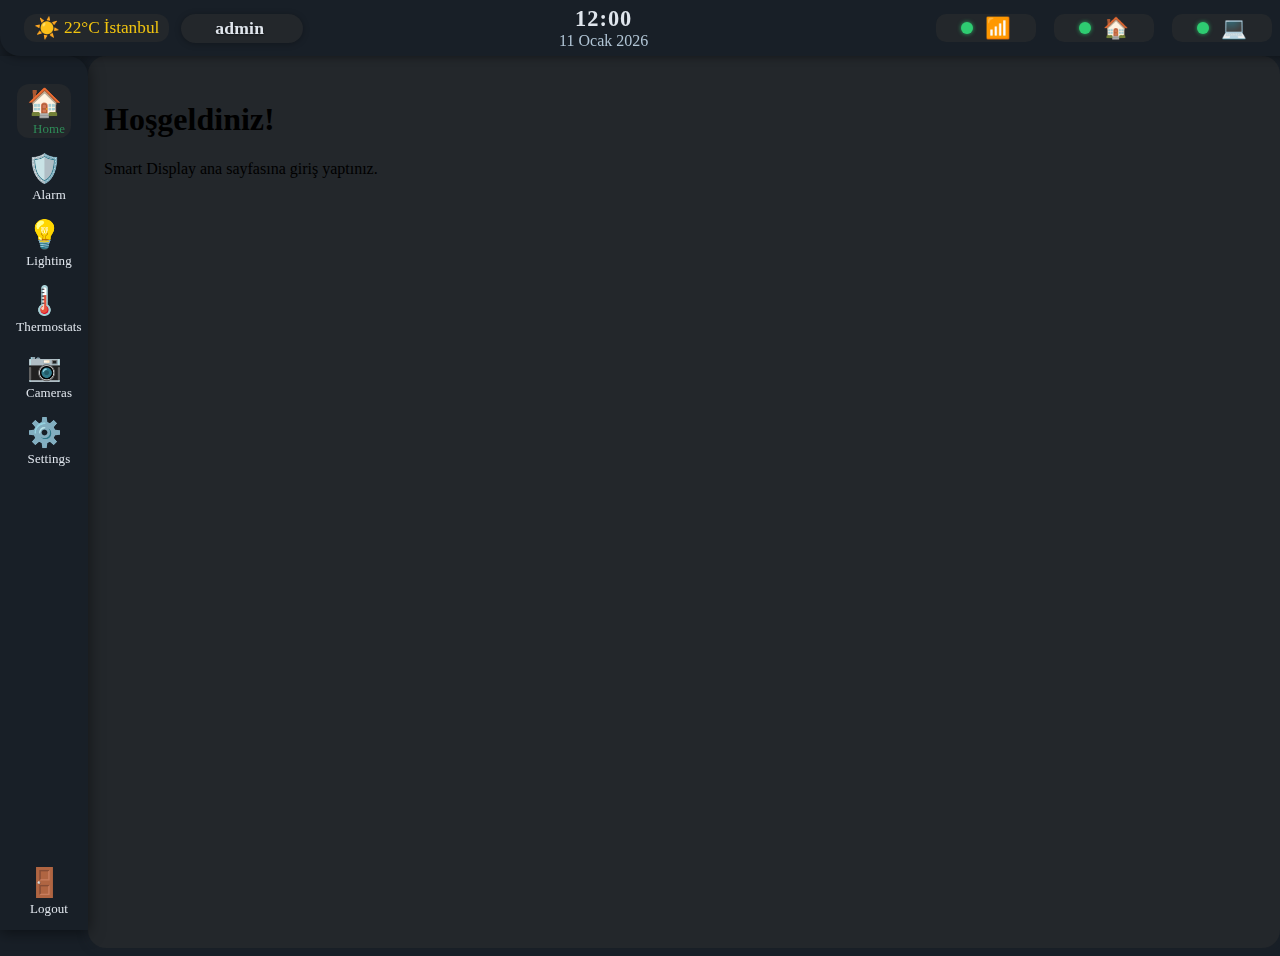
<file: web/home.html>
<!DOCTYPE html>
<html lang="en">
<head>
  <meta charset="UTF-8">
  <title>Smart Display Home</title>
  <meta name="viewport" content="width=device-width, initial-scale=1.0">
  <link rel="stylesheet" href="styles.css">
  <link rel="stylesheet" href="main.css">
</head>
<body>
  <div class="core-topbar">
    <div class="topbar-weather-left">
      <span class="weather-indicator" title="Hava Durumu"><span style="font-size:1.2em;">☀️</span> <span id="weather-degree">22°C</span> <span id="weather-city">İstanbul</span></span>
    </div>
    <div class="topbar-user-label topbar-user-left"><span class="topbar-user">admin</span></div>
    <div class="topbar-center">
      <span class="topbar-time" id="topbar-time">12:00</span>
      <span class="topbar-date" id="topbar-date">11 Ocak 2026</span>
    </div>
    <div class="topbar-connections">
      <span class="connection-indicator" id="conn-network"><span class="conn-led"></span><span class="conn-icon">📶</span></span>
      <span class="connection-indicator" id="conn-ha"><span class="conn-led"></span><span class="conn-icon">🏠</span></span>
      <span class="connection-indicator" id="conn-system"><span class="conn-led"></span><span class="conn-icon">💻</span></span>
    </div>
  </div>
  <div class="core-sidebar">
    <div class="sidebar-menu" id="sidebar-menu">
      <div class="sidebar-menu-item active" data-route="home" title="Home"><span class="sidebar-icon">🏠</span><span class="sidebar-label">Home</span></div>
      <div class="sidebar-menu-item" data-route="alarm" title="Alarm"><span class="sidebar-icon">🛡️</span><span class="sidebar-label">Alarm</span></div>
      <div class="sidebar-menu-item" data-route="lights" title="Lighting"><span class="sidebar-icon">💡</span><span class="sidebar-label">Lighting</span></div>
      <div class="sidebar-menu-item" data-route="thermostat" title="Thermostats"><span class="sidebar-icon">🌡️</span><span class="sidebar-label">Thermostats</span></div>
      <div class="sidebar-menu-item" data-route="devices" title="Cameras"><span class="sidebar-icon">📷</span><span class="sidebar-label">Cameras</span></div>
      <div class="sidebar-menu-item" data-route="settings" title="Settings"><span class="sidebar-icon">⚙️</span><span class="sidebar-label">Settings</span></div>
    </div>
    <div class="sidebar-menu-bottom">
      <div class="sidebar-menu-item" data-route="logout" title="Logout"><span class="sidebar-icon">🚪</span><span class="sidebar-label">Logout</span></div>
    </div>
  </div>
  <main class="core-main">
    <div id="home-root">
      <h1>Hoşgeldiniz!</h1>
      <p>Smart Display ana sayfasına giriş yaptınız.</p>
      <!-- Buraya ana sayfa içerikleri ve kontrolleri eklenebilir -->
    </div>
  </main>
</body>
<script src="main.js"></script>
</html>
</file>
<file: web/styles.css>
body.idle-dim {
  filter: brightness(0.82) contrast(0.92);
  transition: filter 0.7s;
}
.premium-glow {
  text-shadow: 0 0 24px #41bdf5cc, 0 2px 12px #41bdf5cc, 0 0 32px #fff8;
  filter: drop-shadow(0 0 16px #41bdf5cc);
  animation: titleFadeIn 1.2s cubic-bezier(.4,1.2,.6,1);
}

.premium-pulse {
  animation: logoPulse 2.2s infinite cubic-bezier(.4,1.2,.6,1);
}

@keyframes logoPulse {
  0% { box-shadow: 0 2px 24px #41bdf544, 0 0 0 8px #23272b44, 0 0 32px 8px #41bdf5cc; }
  50% { box-shadow: 0 2px 48px #41bdf5cc, 0 0 0 12px #23272b44, 0 0 64px 16px #41bdf5cc; }
  100% { box-shadow: 0 2px 24px #41bdf544, 0 0 0 8px #23272b44, 0 0 32px 8px #41bdf5cc; }
}

.premium-bar {
  background: rgba(255,255,255,0.08);
  border-radius: 8px;
  box-shadow: 0 0 24px #41bdf5cc;
  overflow: hidden;
  position: relative;
}
.premium-bar-fill {
  height: 16px;
  border-radius: 8px;
  background: linear-gradient(90deg, #41bdf5 0%, #2ecc71 100%);
  box-shadow: 0 0 16px #41bdf5cc, 0 0 32px #2ecc7199;
  transition: width 1.1s cubic-bezier(.4,1.2,.6,1);
  position: absolute;
  left: 0; top: 0;
  z-index: 2;
}

@keyframes titleFadeIn {
  0% { opacity: 0; transform: translateY(60px); }
  100% { opacity: 1; transform: translateY(0); }
}
.intro-logo-circle {
  width: 110px;
  height: 110px;
  border-radius: 50%;
  background: rgba(35,39,43,0.85);
  display: flex;
  body.idle-dim {
    filter: brightness(0.82) contrast(0.92);
    transition: filter 0.7s;
  }
  .premium-glow {
    text-shadow: 0 0 24px #41bdf5cc, 0 2px 12px #41bdf5cc, 0 0 32px #fff8;
    filter: drop-shadow(0 0 16px #41bdf5cc);
    animation: titleFadeIn 1.2s cubic-bezier(.4,1.2,.6,1);
  }

  .premium-pulse {
    animation: logoPulse 2.2s infinite cubic-bezier(.4,1.2,.6,1);
  }

  @keyframes logoPulse {
    0% { box-shadow: 0 2px 24px #41bdf544, 0 0 0 8px #23272b44, 0 0 32px 8px #41bdf5cc; }
    50% { box-shadow: 0 2px 48px #41bdf5cc, 0 0 0 12px #23272b44, 0 0 64px 16px #41bdf5cc; }
    100% { box-shadow: 0 2px 24px #41bdf544, 0 0 0 8px #23272b44, 0 0 32px 8px #41bdf5cc; }
  }

  .premium-bar {
    background: rgba(255,255,255,0.08);
    border-radius: 8px;
    box-shadow: 0 0 24px #41bdf5cc;
    overflow: hidden;
    position: relative;
  }
  .premium-bar-fill {
    height: 16px;
    border-radius: 8px;
    background: linear-gradient(90deg, #41bdf5 0%, #2ecc71 100%);
    box-shadow: 0 0 16px #41bdf5cc, 0 0 32px #2ecc7199;
    transition: width 1.1s cubic-bezier(.4,1.2,.6,1);
    position: absolute;
    left: 0; top: 0;
    z-index: 2;
  }

  @keyframes titleFadeIn {
    0% { opacity: 0; transform: translateY(60px); }
    100% { opacity: 1; transform: translateY(0); }
  }
  .intro-logo-circle {
    width: 110px;
    height: 110px;
    border-radius: 50%;
    background: #fff;
    display: flex;
    align-items: center;
    justify-content: center;
    box-shadow: 0 2px 24px #41bdf544, 0 0 0 8px #23272b44, 0 0 32px 8px #41bdf5cc;
    margin-bottom: 2.2rem;
    border: 3px solid #41bdf5cc;
    filter: drop-shadow(0 0 32px #41bdf5cc);
    animation: logoPulse 2.2s infinite cubic-bezier(.4,1.2,.6,1);
  }

  @keyframes logoPulse {
    0% { box-shadow: 0 2px 24px #41bdf544, 0 0 0 8px #23272b44, 0 0 32px 8px #41bdf5cc; }
    50% { box-shadow: 0 2px 48px #41bdf5cc, 0 0 0 12px #23272b44, 0 0 64px 16px #41bdf5cc; }
    100% { box-shadow: 0 2px 24px #41bdf544, 0 0 0 8px #23272b44, 0 0 32px 8px #41bdf5cc; }
  }

  .ha-logo-img {
    width: 92px;
    height: 92px;
    border-radius: 50%;
    background: #41bdf5;
    object-fit: contain;
    box-shadow: 0 0 24px #41bdf5cc, 0 0 0 4px #fff;
    display: block;
    animation: logoGlow 2.2s infinite alternate;
  }

  @keyframes logoGlow {
    0% { filter: brightness(1) drop-shadow(0 0 8px #41bdf5cc); }
    100% { filter: brightness(1.15) drop-shadow(0 0 24px #41bdf5cc); }
  }

  .intro-bar {
    margin-bottom: 2.2rem;
    width: 240px;
    display: flex;
    justify-content: center;
    background: rgba(255,255,255,0.08);
    border-radius: 8px;
    box-shadow: 0 0 24px #41bdf5cc;
    overflow: hidden;
    position: relative;
  }
  .intro-bar-fill {
    height: 16px;
    border-radius: 8px;
    background: linear-gradient(90deg, #41bdf5 0%, #2ecc71 100%);
    box-shadow: 0 0 16px #41bdf5cc, 0 0 32px #2ecc7199;
    transition: width 1.1s cubic-bezier(.4,1.2,.6,1);
    position: absolute;
    left: 0; top: 0;
    z-index: 2;
  }

  .intro-title {
    margin-top: 0;
    margin-bottom: 2.2rem;
    font-size: 2.7rem;
    font-weight: 600;
    letter-spacing: 0.08em;
    color: #fff;
    opacity: 0;
    transform: translateY(40px);
    transition: opacity 0.7s, transform 0.7s;
    text-shadow: 0 0 24px #41bdf5cc, 0 2px 12px #41bdf5cc;
    filter: drop-shadow(0 2px 12px #41bdf5cc);
    text-align: center;
    animation: titleFadeIn 1.2s cubic-bezier(.4,1.2,.6,1);
  }

  @keyframes titleFadeIn {
    0% { opacity: 0; transform: translateY(60px); }
    100% { opacity: 1; transform: translateY(0); }
  }

  .intro-status,
  .intro-status-sub,
  .intro-status-ok {
    width: 100%;
    text-align: center;
    margin-bottom: 0.7rem;
    font-size: 1.18rem;
    color: #eaf6ff;
    text-shadow: 0 0 12px #41bdf5cc, 0 0 8px #23272b99;
    animation: statusFadeIn 1.2s cubic-bezier(.4,1.2,.6,1);
  }

  @keyframes statusFadeIn {
    0% { opacity: 0; transform: translateY(30px); }
    100% { opacity: 1; transform: translateY(0); }
  }
  /* Dark background for login page */
  .login-bg-dark {
      background: linear-gradient(120deg, #0a1027 0%, #0d133d 100%) !important;
  }
  /*
  SmartDisplay Premium Glass Glow Theme
  Her kodda referans alınacak: Akıcı, premium, wow etkili, kullanıcı dostu, açık kaynak ruhu
  */
  :root {
      --glass-bg: rgba(24, 28, 32, 0.65);
      --glass-blur: 0px;
      --accent: #41bdf5;
      --accent2: #2ecc71;
      --glow: 0 0 32px 4px #41bdf5cc, 0 0 8px 2px #2ecc7199;
      --radius: 22px;
      --shadow: 0 8px 32px 0 rgba(31, 38, 135, 0.37);
      --text-glow: 0 0 8px #41bdf5cc;
  }
  body {
      margin: 0;
      padding: 0;
      font-family: 'Segoe UI', 'Inter', Arial, sans-serif;
      background: linear-gradient(120deg, #1a237e 0%, #0d133d 100%);
      color: #f5f6fa;
      min-height: 100vh;
      min-width: 100vw;
      overflow: hidden;
      transition: background 1.2s;
  }
  ... (file replaced with user's CSS)
  height: 100vh;
  background: rgba(24,32,64,0.96);
  box-shadow: 2px 0 16px #41bdf533;
  z-index: 99;
  display: flex;
  flex-direction: column;
  align-items: center;
  padding-top: 80px;
}
.sidebar-header .logo {
  font-size: 1.6rem;
  font-weight: bold;
  color: #41bdf5;
  margin-bottom: 32px;
  text-shadow: 0 0 10px #41bdf5cc;
}
.sidebar-menu {
  list-style: none;
  padding: 0;
  width: 100%;
}
.menu-item {
  font-size: 1.15rem;
  color: #fff;
  padding: 14px 0;
  margin: 8px 0;
  text-align: center;
  border-radius: 8px;
  cursor: pointer;
  transition: background 0.2s, color 0.2s, transform 0.15s;
}
.menu-item.active, .menu-item:hover {
  background: #41bdf5;
  color: #142a6b;
  transform: scale(1.04);
}
.main-content {
  margin-left: 250px;
  margin-top: 90px;
  padding: 32px 24px;
  min-height: calc(100vh - 90px);
  display: flex;
  flex-direction: column;
  align-items: center;
  justify-content: flex-start;
}
.premium-title {
  font-size: 2.3rem;
  margin-bottom: 2.2rem;
  text-shadow: 0 0 18px #41bdf5cc, 0 0 8px #fff;
  color: #fff;
}
.glass.glow {
  background: rgba(24,32,64,0.82);
  box-shadow: 0 0 32px #41bdf5cc, 0 0 8px #fff2;
  border-radius: 18px;
}
.elevated {
  box-shadow: 0 4px 32px #41bdf5cc, 0 2px 8px #fff2, 0 1.5px 8px #1e347a44;
  border: 1.5px solid #3ad0ff33;
  backdrop-filter: blur(8px) saturate(1.2);
}
.topbar.glass.glow.elevated {
  background: linear-gradient(135deg, #2e3c55 0%, #1f2a3e 100%);
  border-bottom-left-radius: 22px;
  border-bottom-right-radius: 22px;
  box-shadow: 0 4px 32px #41bdf5cc, 0 2px 8px #fff2, 0 1.5px 8px #1e347a44;
  animation: glassGlow 3s ease-in-out infinite alternate;
}
@keyframes glassGlow {
  0% { box-shadow: 0 4px 32px #41bdf5cc, 0 2px 8px #fff2; }
  100% { box-shadow: 0 8px 48px #41bdf5ee, 0 4px 16px #fff4; }
}
.sidebar.glass.glow.elevated {
  background: linear-gradient(135deg, #1f2a3e 0%, #2e3c55 100%);
  box-shadow: 2px 0 32px #41bdf5cc, 0 0 8px #fff2, 0 0 32px #41bdf5aa;
  border-top-right-radius: 22px;
  border-bottom-right-radius: 22px;
  animation: sidebarGlow 3s ease-in-out infinite alternate;
}
@keyframes sidebarGlow {
  0% { box-shadow: 2px 0 32px #41bdf5cc, 0 0 8px #fff2; }
  100% { box-shadow: 2px 0 48px #41bdf5ee, 0 0 16px #fff4; }
}
.menu-item.glass.glow.elevated {
  background: linear-gradient(90deg,rgba(65,189,245,0.13) 0%,rgba(46,204,113,0.10) 100%);
  box-shadow: 0 2px 12px #41bdf5aa, 0 0 8px #fff2;
  border: 1.2px solid #41bdf5cc;
  font-weight: 500;
  letter-spacing: 0.01em;
  margin: 10px 0;
  padding: 16px 0 16px 0;
  display: flex;
  align-items: center;
  justify-content: center;
  gap: 12px;
  border-radius: 12px;
  transition: background 0.18s, color 0.18s, box-shadow 0.18s, transform 0.13s;
}
.menu-item.glass.glow.elevated.active, .menu-item.glass.glow.elevated:hover {
  background: linear-gradient(90deg,#41bdf5 0%,#2ecc71 100%);
  color: #142a6b;
  box-shadow: 0 4px 24px #41bdf5cc, 0 0 8px #fff2, 0 0 32px #41bdf5cc;
  transform: scale(1.09);
}
.menu-item span {
  font-size: 1.13rem;
  font-weight: 600;
  letter-spacing: 0.01em;
}
.logo {
  font-size: 1.7rem;
  font-weight: bold;
  color: #41bdf5;
  text-shadow: 0 0 16px #41bdf5cc, 0 0 8px #fff2;
  letter-spacing: 0.04em;
}
.premium-title {
  font-size: 2.5rem;
  margin-bottom: 2.2rem;
  text-shadow: 0 0 24px #41bdf5cc, 0 0 12px #fff;
  color: #fff;
  font-weight: 700;
  letter-spacing: 0.03em;
}
.user-info {
  display: flex;
  align-items: center;
  margin-left: 20px;
}
.profile-img {
  width: 40px;
  height: 40px;
  border-radius: 50%;
  object-fit: cover;
  border: 2px solid #41bdf5;
  margin-right: 10px;
  box-shadow: 0 0 12px #41bdf5cc;
}
.alarm-panel {
  width: 480px;
  margin: 0 auto;
  margin-top: 24px;
  padding: 32px 28px 28px 28px;
  border-radius: 24px;
  background: linear-gradient(135deg, #1f2a3e 0%, #2e3c55 100%);
  box-shadow: 0 4px 32px #41bdf5cc, 0 2px 8px #fff2, 0 1.5px 8px #1e347a44;
  display: flex;
  flex-direction: column;
  gap: 24px;
  align-items: center;
}
.alarm-status-bar {
  width: 100%;
  text-align: left;
  font-size: 1.18rem;
  color: #fff;
  margin-bottom: 8px;
}
.alarm-mode-select {
  display: flex;
  gap: 18px;
  margin-bottom: 12px;
}
.alarm-mode-btn {
  font-size: 1.13rem;
  font-weight: 600;
  padding: 12px 22px;
  border-radius: 14px;
  border: none;
  cursor: pointer;
  background: linear-gradient(90deg,rgba(65,189,245,0.13) 0%,rgba(46,204,113,0.10) 100%);
  color: #fff;
  box-shadow: 0 2px 12px #41bdf5aa, 0 0 8px #fff2;
  transition: background 0.18s, color 0.18s, box-shadow 0.18s, transform 0.13s;
}
.alarm-mode-btn.active, .alarm-mode-btn:hover {
  background: linear-gradient(90deg,#41bdf5 0%,#2ecc71 100%);
  color: #142a6b;
  box-shadow: 0 4px 24px #41bdf5cc, 0 0 8px #fff2, 0 0 32px #41bdf5cc;
  transform: scale(1.09);
}
.alarm-pin-area {
  width: 100%;
  display: flex;
  flex-direction: column;
  align-items: center;
  margin-bottom: 10px;
}

/* Scoped star canvas rule: enable only when body has .show-stars */
body.show-stars #star-bg, body.show-stars #intro-stars {
  position: fixed !important;
  left: 0; top: 0; right: 0; bottom: 0;
  z-index: 2147483646 !important;
  pointer-events: none !important;
}
.pin-dots {
  font-size: 2.1rem;
  letter-spacing: 0.4rem;
  color: #41bdf5;
  margin-bottom: 10px;
  min-height: 2.5rem;
}
.pin-modal {
  display: flex;
  justify-content: center;
  align-items: center;
  background: linear-gradient(135deg, #2e3c55 0%, #1f2a3e 100%);
  border-radius: 18px;
  box-shadow: 0 2px 12px #41bdf5aa, 0 0 8px #fff2;
  padding: 18px 12px;
}
.pin-keypad {
  display: grid;
  grid-template-columns: repeat(3, 54px);
  grid-gap: 12px;
}
.pin-key {
  font-size: 1.25rem;
  font-weight: 600;
  border-radius: 12px;
  border: none;
  background: linear-gradient(90deg,rgba(65,189,245,0.13) 0%,rgba(46,204,113,0.10) 100%);
  color: #fff;
  box-shadow: 0 2px 12px #41bdf5aa, 0 0 8px #fff2;
  padding: 16px 0;
  cursor: pointer;
  transition: background 0.18s, color 0.18s, box-shadow 0.18s, transform 0.13s;
}
.pin-key:hover {
  background: linear-gradient(90deg,#41bdf5 0%,#2ecc71 100%);
  color: #142a6b;
  box-shadow: 0 4px 24px #41bdf5cc, 0 0 8px #fff2, 0 0 32px #41bdf5cc;
  transform: scale(1.09);
}
.alarm-sensors-panel {
  width: 100%;
  margin-top: 18px;
  background: linear-gradient(135deg, #2e3c55 0%, #1f2a3e 100%);
  border-radius: 18px;
  box-shadow: 0 2px 12px #41bdf5aa, 0 0 8px #fff2;
  padding: 18px 14px;
}
.sensors-header, .sensors-events-header {
  display: flex;
  align-items: center;
  justify-content: space-between;
  font-size: 1.1rem;
  color: #fff;
  margin-bottom: 8px;
}
.sensors-refresh, .events-refresh {
  font-size: 1rem;
  font-weight: 600;
  border-radius: 10px;
  border: none;
  background: linear-gradient(90deg,rgba(65,189,245,0.13) 0%,rgba(46,204,113,0.10) 100%);
  color: #fff;
  box-shadow: 0 2px 12px #41bdf5aa, 0 0 8px #fff2;
  padding: 8px 18px;
  cursor: pointer;
  transition: background 0.18s, color 0.18s, box-shadow 0.18s, transform 0.13s;
}
.sensors-refresh:hover, .events-refresh:hover {
  background: linear-gradient(90deg,#41bdf5 0%,#2ecc71 100%);
  color: #142a6b;
  box-shadow: 0 4px 24px #41bdf5cc, 0 0 8px #fff2, 0 0 32px #41bdf5cc;
  transform: scale(1.09);
}
.alarm-flex-row {
  display: flex;
  flex-direction: row;
  gap: 36px;
  justify-content: center;
  align-items: flex-start;
}
.alarm-left {
  flex: 0 0 480px;
  display: flex;
  flex-direction: column;
  align-items: center;
}
.alarm-right {
  display: flex;
  flex-direction: column;
  gap: 24px;
  min-width: 320px;
  max-width: 340px;
}
.sensors-card, .events-card {
  width: 100%;
  min-height: 120px;
  background: linear-gradient(135deg, #2e3c55 0%, #1f2a3e 100%);
  border-radius: 18px;
  box-shadow: 0 2px 12px #41bdf5aa, 0 0 8px #fff2;
  padding: 18px 14px;
  margin-bottom: 0;
  display: flex;
  flex-direction: column;
  gap: 10px;
}
.sensors-list {
  display: flex;
  flex-wrap: wrap;
  gap: 10px;
  margin-top: 8px;
}
.sensor-mini-card {
  background: linear-gradient(90deg,rgba(65,189,245,0.13) 0%,rgba(46,204,113,0.10) 100%);
  border-radius: 10px;
  box-shadow: 0 1px 6px #41bdf5aa;
  padding: 8px 14px;
  color: #fff;
  font-size: 1.05rem;
  min-width: 110px;
  display: flex;
  align-items: center;
  gap: 8px;
  font-weight: 500;
}
.sensors-events-list {
  margin-top: 8px;
  display: flex;
  flex-direction: column;
  gap: 8px;
}
.event-mini-card {
  background: linear-gradient(90deg,rgba(65,189,245,0.13) 0%,rgba(46,204,113,0.10) 100%);
  border-radius: 10px;
  box-shadow: 0 1px 6px #41bdf5aa;
  padding: 8px 14px;
  color: #fff;
  font-size: 1.01rem;
  font-weight: 500;
  display: flex;
  align-items: center;
  gap: 8px;
}
.settings-sidebar {
  background: linear-gradient(135deg, #23272b 0%, #2e3c55 100%);
  box-shadow: 2px 0 32px #b0b8c0cc, 0 0 8px #fff2;
}
.settings-topbar {
  background: linear-gradient(90deg, #23272b 0%, #2e3c55 100%) !important;
}
.sidebar-separator {
  width: 80%;
  height: 2px;
  background: linear-gradient(90deg, #b0b8c0 0%, #23272b 100%);
  margin: 24px auto 12px auto;
  border-radius: 2px;
  opacity: 0.5;
}
.logout-menu {
  margin-top: auto;
  padding-bottom: 18px;
}
.menu-item.logout {
  color: #ff4d4d;
  font-weight: 700;
  background: linear-gradient(90deg,rgba(255,77,77,0.13) 0%,rgba(65,189,245,0.10) 100%);
}
.menu-item.logout:hover {
  background: linear-gradient(90deg,#ff4d4d 0%,#41bdf5 100%);
  color: #fff;
}
.back-btn {
  font-size: 1.15rem;
  font-weight: 600;
  border-radius: 12px;
  border: none;
  background: linear-gradient(90deg,#41bdf5 0%,#2ecc71 100%);
  color: #142a6b;
  box-shadow: 0 2px 12px #41bdf5aa, 0 0 8px #fff2;
  padding: 10px 22px;
  margin-right: 18px;
  cursor: pointer;
  transition: background 0.18s, color 0.18s, box-shadow 0.18s, transform 0.13s;
}
.back-btn:hover {
  background: linear-gradient(90deg,#2ecc71 0%,#41bdf5 100%);
  color: #fff;
  transform: scale(1.07);
}
.alarm-arming-blur, .alarm-armed-blur, .alarm-disarmed-blur {
  position: fixed;
  top: 0; left: 0; right: 0; bottom: 0;
  z-index: 200;
  background: rgba(24,32,64,0.82);
  backdrop-filter: blur(8px) saturate(1.2);
  display: flex;
  flex-direction: column;
  align-items: center;
  justify-content: center;
  gap: 32px;
}
.arming-mode {
  font-size: 2.1rem;
  color: #fff;
  text-shadow: 0 0 18px #41bdf5cc, 0 0 8px #fff;
  margin-bottom: 18px;
  font-weight: 700;
  letter-spacing: 0.03em;
}
.arming-timer {
  font-size: 3.2rem;
  color: #fff;
  background: rgba(255,255,255,0.08);
  border-radius: 18px;
  padding: 18px 44px;
  margin-bottom: 8px;
  font-weight: 700;
  box-shadow: 0 0 32px #ff4d4d55, 0 0 8px #fff2;
  transition: box-shadow 0.2s, color 0.2s, background 0.2s;
}
.pulse-red {
  animation: pulseRed 0.7s infinite alternate;
  color: #ff4d4d !important;
  box-shadow: 0 0 48px #ff4d4dcc, 0 0 16px #fff2;
  background: rgba(255,77,77,0.13);
}
@keyframes pulseRed {
  0% { box-shadow: 0 0 32px #ff4d4d55, 0 0 8px #fff2; }
  100% { box-shadow: 0 0 64px #ff4d4dcc, 0 0 24px #fff4; }
}
.armed-text, .disarmed-text {
  font-size: 2.2rem;
  color: #fff;
  text-shadow: 0 0 18px #41bdf5cc, 0 0 8px #fff;
  margin-bottom: 18px;
  font-weight: 700;
  letter-spacing: 0.03em;
  background: rgba(255,255,255,0.10);
  border-radius: 18px;
  padding: 18px 44px;
  box-shadow: 0 0 32px #41bdf5cc, 0 0 8px #fff2;
}
.settings-panel {
  width: 900px;
  max-width: 98vw;
  margin: 0 auto;
  margin-top: 32px;
  padding: 48px 32px 40px 32px;
  border-radius: 32px;
  background: linear-gradient(135deg, #1f2a3e 0%, #2e3c55 100%);
  box-shadow: 0 4px 32px #41bdf5cc, 0 2px 8px #fff2, 0 1.5px 8px #1e347a44;
  display: flex;
  flex-direction: column;
  gap: 36px;
  align-items: center;
  justify-content: center;
}
.settings-title {
  font-size: 1.5rem;
  color: #41bdf5;
  font-weight: 700;
  margin-bottom: 18px;
  text-align: center;
  letter-spacing: 0.02em;
  text-shadow: 0 0 12px #41bdf5cc, 0 0 8px #fff2;
}
.settings-group {
  display: flex;
  flex-direction: column;
  gap: 6px;
  margin-bottom: 18px;
  width: 100%;
}
.settings-input {
  font-size: 1.15rem;
  border-radius: 18px;
  border: none;
  background: rgba(255,255,255,0.13);
  color: #fff;
  padding: 14px 18px;
  box-shadow: 0 1px 6px #41bdf5aa;
  outline: none;
  width: 100%;
  margin-top: 2px;
  margin-bottom: 2px;
  transition: background 0.18s, box-shadow 0.18s;
}
.settings-input:focus {
  background: rgba(65,189,245,0.13);
  box-shadow: 0 2px 12px #41bdf5cc;
}
.settings-actions {
  display: flex;
  gap: 18px;
  justify-content: center;
  width: 100%;
  margin-top: 12px;
}
.settings-btn {
  font-size: 1.13rem;
  font-weight: 600;
  border-radius: 18px;
  border: none;
  background: linear-gradient(90deg, #41bdf5 0%, #2ecc71 100%);
  color: #142a6b;
  box-shadow: 0 2px 12px #41bdf5aa, 0 0 8px #fff2;
  padding: 14px 32px;
  cursor: pointer;
  transition: background 0.18s, color 0.18s, box-shadow 0.18s, transform 0.13s;
  margin-bottom: 0;
}
.settings-btn:hover {
  background: linear-gradient(90deg,#2ecc71 0%,#41bdf5 100%);
  color: #fff;
  transform: scale(1.07);
}
.settings-btn.small {
  font-size: 1.01rem;
  padding: 10px 18px;
  margin-left: 8px;
}
.settings-btn.sync {
  background: linear-gradient(90deg,#ffb347 0%,#41bdf5 100%);
  color: #142a6b;
  margin-left: 8px;
}
.settings-btn.sync:hover {
  background: linear-gradient(90deg,#41bdf5 0%,#ffb347 100%);
  color: #fff;
}
@media (max-width: 1200px) {
  .settings-panel {
    width: 99vw;
    min-width: 0;
    padding: 12px 2vw;
  }
}
@media (max-width: 900px) {
  .alarm-flex-row {
    flex-direction: column;
    gap: 18px;
    align-items: center;
  }
  .alarm-right {
    min-width: 0;
    max-width: 100%;
    width: 100%;
  }
  .settings-panel {
    width: 98vw;
    min-width: 0;
    padding: 12px 4vw;
  }
}
body {
  margin: 0;
  padding: 0;
  min-height: 100vh;
  background: radial-gradient(ellipse at 50% 40%, #0b2340 0%, #08192d 100%);
  overflow: hidden;
}

/* Safety guard: prevent oversized circular elements from creating a full-page white ellipse
   Constrain known logo/intro elements to reasonable sizes and ensure they use dark glass backgrounds. */
.intro-logo, .intro-logo-circle, .intro-logo-area {
  max-width: 260px !important;
  max-height: 260px !important;
  width: auto !important;
  height: auto !important;
  background-clip: padding-box !important;
}

.intro-logo-circle { background: rgba(35,39,43,0.85) !important; }
.intro-logo { background: linear-gradient(180deg, #0b2340 60%, #41bdf5 100%) !important; }

#stars {
  position: fixed;
  top: 0; left: 0;
  width: 100vw;
  height: 100vh;
  z-index: 0;
  pointer-events: none;
}

.intro-container {
  position: absolute;
  top: 0; left: 0;
  width: 100vw;
  height: 100vh;
  display: flex;
  flex-direction: column;
  align-items: center;
  justify-content: center;
  z-index: 1;
}

.intro-title {
  color: #fff;
  font-size: 3.5rem;
  font-weight: 400;
  letter-spacing: 2px;
  text-align: center;
  margin-bottom: 32px;
  text-shadow: 0 0 16px #41bdf5, 0 0 32px #fff2;
  opacity: 0;
  animation: fadeIn 1.2s forwards;
}

@keyframes fadeIn {
  to { opacity: 1; }
}

.intro-logo {
  width: 140px;
  height: 140px;
  border-radius: 50%;
  background: linear-gradient(180deg, #0b2340 60%, #41bdf5 100%);
  box-shadow: 0 0 32px #41bdf5, 0 0 64px #fff2;
  display: flex;
  align-items: center;
  justify-content: center;
  margin-bottom: 32px;
  border: 4px solid #41bdf5;
}

.intro-logo svg {
  width: 80px;
  height: 80px;
  display: block;
}

.intro-bar {
  width: 400px;
  height: 16px;
  background: #123;
  border-radius: 8px;
  overflow: hidden;
  margin: 0 auto 24px auto;
  box-shadow: 0 0 8px #41bdf5;
}

.intro-bar-fill {
  height: 100%;
  background: linear-gradient(90deg, #41bdf5 0%, #00cfff 100%);
  width: 0%;
  border-radius: 8px;
  transition: width 0.5s;
}

.intro-status {
  color: #fff;
  font-size: 1.3rem;
  text-align: center;
  margin-top: 12px;
  text-shadow: 0 0 8px #41bdf5;
  opacity: 0;
  transition: opacity 0.8s;
}

.intro-status-ok {
  color: #2ecc40;
  font-size: 1.2rem;
  text-align: center;
  font-weight: bold;
  margin-top: 8px;
  text-shadow: 0 0 8px #2ecc40;
  opacity: 0;
  transition: opacity 0.8s;
}

body {
  margin: 0;
  padding: 0;
  min-height: 100vh;
  background: radial-gradient(ellipse at 50% 40%, #0b2340 0%, #08192d 100%);
  overflow: hidden;
}

#intro-stars {
  position: fixed;
  top: 0; left: 0;
  width: 100vw;
  height: 100vh;
  z-index: 0;
  pointer-events: none;
}

#intro-root {
  position: fixed;
  top: 0; left: 0;
  width: 100vw;
  height: 100vh;
  display: flex;
  align-items: center;
  justify-content: center;
  z-index: 1;
  background: transparent;
}

.sd-intro-center {
  width: 100vw;
  height: 100vh;
  display: flex;
  flex-direction: column;
  align-items: center;
  justify-content: center;
  position: relative;
}

.sd-intro-title {
  color: #fff;
  font-size: 3.5rem;
  font-weight: 400;
  letter-spacing: 2px;
  text-align: center;
  margin-bottom: 48px;
  text-shadow: 0 0 16px #41bdf5, 0 0 32px #fff2;
  opacity: 0;
}

.sd-intro-logo-glow {
  width: 140px;
  height: 140px;
  border-radius: 50%;
  background: linear-gradient(180deg, #0b2340 60%, #41bdf5 100%);
  box-shadow: 0 0 32px #41bdf5, 0 0 64px #fff2;
  display: flex;
  align-items: center;
  justify-content: center;
  margin-bottom: 32px;
  border: 4px solid #41bdf5;
  opacity: 0;
}

.sd-intro-logo-svg {
  width: 80px;
  height: 80px;
  display: block;
}

.sd-intro-bar {
  width: 400px;
  height: 16px;
  background: #123;
  border-radius: 8px;
  overflow: hidden;
  margin: 0 auto 24px auto;
  box-shadow: 0 0 8px #41bdf5;
  opacity: 0;
}

.sd-intro-bar-fill {
  height: 100%;
  background: linear-gradient(90deg, #41bdf5 0%, #00cfff 100%);
  width: 0%;
  border-radius: 8px;
  transition: width 0.5s;
}

.sd-intro-status {
  color: #fff;
  font-size: 1.3rem;
  text-align: center;
  margin-top: 12px;
  text-shadow: 0 0 8px #41bdf5;
  opacity: 0;
  transition: opacity 0.8s;
}

/* Force SPA app content above animated background and overlays */
#app, #app > * {
  position: relative !important;
  z-index: 9999 !important;
}

/* Ensure star canvas stays in background unless explicitly enabled */
body:not(.show-stars) #star-bg,
body:not(.show-stars) #intro-stars,
body:not(.show-stars) #intro-root,
body:not(.show-stars) #stars {
  z-index: 0 !important;
}

/* Ensure app is visible (override accidental opacity/transforms) */
#app {
  opacity: 1 !important;
  visibility: visible !important;
  transform: none !important;
}
#app * {
  opacity: 1 !important;
  visibility: visible !important;
  transform: none !important;
}
</file>
<file: web/main.css>
/* Topbar Status Icon Colors */
  .status-icon { font-size:1.35em; margin:0 0.5em; vertical-align:middle; }
  .status--ok { color: #7fcfa0 !important; }
  .status--warn { color: #e6b85c !important; }
  .status--bad { color: #e74c3c !important; }
  .status--unknown { color: #8fa1b3 !important; }
  /* SETTINGS PREMIUM POLISH */
  .settings-layout {
    --bg: #181c20;
    --panel: #232c36;
    --muted: #8fa1b3;
    --text: #eaf6ff;
    --border: #2a3440;
    --shadow: 0 2px 12px #0003;
    --accent: #4db3fa;
    background: var(--bg);
    color: var(--text);
    min-height: 100vh;
    display: flex;
  }
  .settings-sidebar {
    width: 280px;
    background: var(--panel);
    border-right: 1px solid var(--border);
    box-shadow: var(--shadow);
    padding: 24px 0 0 0;
    display: flex;
    flex-direction: column;
    gap: 0;
  }
  .settings-section-title {
    font-size: 1.02em;
    color: var(--muted);
    font-weight: 600;
    margin: 18px 0 6px 24px;
    letter-spacing: 0.01em;
    text-transform: uppercase;
  }
  .settings-item {
    padding: 0 0 0 24px;
    height: 48px;
    display: flex;
    align-items: center;
    font-size: 1.13em;
    color: var(--text);
    cursor: pointer;
    border-left: 4px solid transparent;
    background: none;
    transition: background 0.12s, border-color 0.12s;
    border-radius: 0 18px 18px 0;
    margin-right: 12px;
    user-select: none;
    outline: none;
    min-width: 0;
    word-break: break-word;
  }
  .settings-item.active {
    border-left: 4px solid var(--accent);
    background: #202a36;
    color: var(--accent);
  }
  .settings-item:focus {
    background: #232c36;
    outline: 2px solid var(--accent);
  }
  .settings-content {
    flex: 1;
    background: var(--bg);
    padding: 40px 0 0 0;
    min-width: 0;
    display: flex;
    flex-direction: column;
    align-items: center;
  }
  .settings-panel {
    background: var(--panel);
    border-radius: 18px;
    box-shadow: var(--shadow);
    border: 1px solid var(--border);
    padding: 36px 32px 32px 32px;
    max-width: 520px;
    width: 100%;
    margin-bottom: 32px;
    display: flex;
    flex-direction: column;
    align-items: flex-start;
  }
  .settings-panel h2 {
    font-size: 2.1em;
    font-weight: 700;
    margin-bottom: 8px;
    color: var(--text);
  }
  .settings-desc {
    color: var(--muted);
    font-size: 1.13em;
    margin-bottom: 18px;
    font-weight: 400;
  }
  .settings-placeholder {
    width: 100%;
    background: #1a232c;
    border: 2px dashed var(--border);
    border-radius: 14px;
    color: var(--muted);
    font-size: 1.13em;
    padding: 28px 18px;
    margin-top: 18px;
    display: flex;
    align-items: center;
    gap: 16px;
  }
  .settings-placeholder:before {
    content: '🛠️';
    font-size: 2em;
    margin-right: 10px;
    opacity: 0.7;
  }
  .settings-panel .divider {
    width: 100%;
    height: 1px;
    background: var(--border);
    margin: 18px 0 18px 0;
    border-radius: 1px;
  }
  .settings-panel[disabled], .settings-item[disabled] {
    opacity: 0.5;
    pointer-events: none;
    filter: grayscale(0.2);
  }
  @media (max-width: 700px) {
    .settings-layout { flex-direction: column; }
    .settings-sidebar { width: 280px; border-right: 1px solid var(--border); border-bottom: none; flex-direction: column; overflow-x: unset; }
    .settings-section-title { margin: 12px 0 4px 12px; font-size: 0.98em; }
    .settings-item { height: 44px; font-size: 1em; padding-left: 12px; margin-right: 4px; }
    .settings-content { padding: 18px 0 0 0; }
    .settings-panel { padding: 18px 8px 18px 8px; }
  }
  /* --- SmartDisplay V3: Premium Home Background & Panels (Prompt 17) --- */
  .home-surface {
    /* Calm, premium, burn-in-safe depth (no animation, no bright hotspots) */
    background:
      radial-gradient(900px at 25% 20%, rgba(65,189,245,0.07), transparent 60%),
      radial-gradient(700px at 80% 35%, rgba(255,255,255,0.04), transparent 55%),
      linear-gradient(180deg, #0b1220 0%, #0a0f1a 100%);
    min-height: 100vh;
    width: 100%;
    box-sizing: border-box;
  }

  .home-panel, .home-hero {
    background: rgba(28,32,40,0.98);
    border-radius: 22px;
    border: 1.5px solid rgba(255,255,255,0.06);
    box-shadow: 0 2px 16px #0003;
    padding: 2.2rem 1.5rem 1.5rem 1.5rem;
    margin: 2.2rem auto 0 auto;
    max-width: 540px;
    color: #f3f6fa;
    font-family: 'Segoe UI', 'Arial', sans-serif;
    font-size: 1.13rem;
    letter-spacing: 0.01em;
    line-height: 1.5;
    transition: box-shadow 0.18s, background 0.18s, opacity 0.18s;
  }

  .home-hero {
    display: flex;
    flex-direction: column;
    align-items: stretch;
    gap: 1.5rem;
    margin-bottom: 0.5rem;
    padding-bottom: 1.2rem;
  }

  .hero-row {
    display: flex;
    flex-wrap: wrap;
    gap: 1.1rem;
    justify-content: space-between;
  }
  .hero-chip {
    background: rgba(255,255,255,0.025);
    border-radius: 14px;
    padding: 0.7em 1.2em;
    font-size: 1.08em;
    color: #e0e6ed;
    display: flex;
    align-items: center;
    gap: 0.7em;
    box-shadow: 0 1px 4px #0001;
    border: 1.2px solid rgba(255,255,255,0.04);
    font-weight: 500;
  }
  .hero-chip .icon {
    font-size: 1.25em;
    opacity: 0.85;
  }
  .hero-status-ok { color: #5fae7a !important; }
  .hero-status-warn { color: #e6b85c !important; }
  .hero-status-bad { color: #e74c3c !important; }
  .hero-status-unknown { color: #8fa1b3 !important; }

  @media (max-width: 700px) {
    .home-panel, .home-hero { padding: 1.2rem 0.7rem; max-width: 99vw; }
    .hero-row { flex-direction: column; gap: 0.7rem; }
  }
  /* FAZ LIVE-1.6: Thermostats UI */
  .thermo-grid-root {
    width: 100%;
    margin: 0 auto;
    padding: 0 0 24px 0;
  }
  .thermo-room-group {
    margin-bottom: 32px;
  }
  .thermo-room-title {
    font-size: 1.32em;
    font-weight: 700;
    color: #2e8b57;
    margin-bottom: 12px;
    margin-left: 6px;
    letter-spacing: 0.01em;
  }
  .thermo-grid {
    display: grid;
    grid-template-columns: repeat(auto-fit, minmax(260px, 1fr));
    gap: 26px;
  }
  .thermo-card {
    background: rgba(255,255,255,0.10);
    border-radius: 22px;
    box-shadow: 0 2px 18px #0002, 0 1.5px 0 #fff2;
    padding: 32px 22px 22px 22px;
    display: flex;
    flex-direction: column;
    align-items: center;
    min-height: 180px;
    min-width: 0;
    position: relative;
    transition: box-shadow 0.18s, background 0.18s, opacity 0.18s;
    user-select: none;
    touch-action: manipulation;
    margin-bottom: 0;
  }
  .thermo-card-unavail {
    opacity: 0.32;
    filter: grayscale(0.7) blur(1.5px);
  }
  .thermo-alias {
    font-size: 1.18em;
    font-weight: 600;
    color: #e0e6ed;
    margin-bottom: 2px;
    text-align: center;
    word-break: break-word;
  }
  .thermo-room {
    font-size: 1em;
    color: #b0c4de;
    margin-bottom: 8px;
    text-align: center;
  }
  .thermo-current {
    color: #fff;
    text-shadow: 0 2px 8px #0004;
    margin-bottom: 4px;
    letter-spacing: 0.01em;
  }
  .thermo-target {
    font-size: 1.08em;
    color: #ffe066;
    margin-bottom: 6px;
    text-align: center;
  }
  .thermo-badges {
    display: flex;
    gap: 10px;
    margin-bottom: 4px;
    flex-wrap: wrap;
    justify-content: center;
  }
  .thermo-badge {
    display: inline-block;
    padding: 3px 12px;
    border-radius: 12px;
    font-size: 1em;
    font-weight: 500;
    margin: 0 2px;
    color: #fff;
    background: #232c36;
    box-shadow: 0 1px 4px #0002;
    letter-spacing: 0.01em;
  }
  .thermo-badge.heat { background: linear-gradient(90deg,#ffb347,#ff7e5f); color: #fff; }
  .thermo-badge.cool { background: linear-gradient(90deg,#7fd6ff,#41bdf5); color: #fff; }
  .thermo-badge.auto { background: linear-gradient(90deg,#b0c4de,#2e8b57); color: #fff; }
  .thermo-badge.fan { background: linear-gradient(90deg,#e0e6ed,#b0c4de); color: #232c36; }
  .thermo-badge.off { background: #b0c4de; color: #232c36; }
  .thermo-badge.idle { background: #b0c4de; color: #232c36; }
  .thermo-badge.thermo-unavail { background: #e74c3c; color: #fff; }
  .thermo-warning {
    background: #ffe06622;
    color: #b0c4de;
    border-radius: 12px;
    padding: 10px 18px;
    margin-bottom: 18px;
    font-size: 1.08em;
    text-align: center;
  }
  .thermo-last {
    font-size: 0.92em;
    color: #b0c4de;
    opacity: 0.7;
    margin-top: 6px;
    text-align: center;
  }
  @media (max-width: 700px) {
    .thermo-grid {
      grid-template-columns: repeat(2, 1fr);
    }
  }
  @media (max-width: 480px) {
    .thermo-grid {
      grid-template-columns: 1fr;
    }
  }
  /* FAZ LIVE-1.4: Lighting UI */
  .lighting-grid-root {
    width: 100%;
    margin: 0 auto;
    padding: 0 0 24px 0;
  }
  .lighting-room-group {
    margin-bottom: 32px;
  }
  .lighting-room-title {
    font-size: 1.35em;
    font-weight: 700;
    color: #2e8b57;
    margin-bottom: 12px;
    margin-left: 6px;
    letter-spacing: 0.01em;
  }
  .lighting-grid {
    display: grid;
    grid-template-columns: repeat(auto-fit, minmax(220px, 1fr));
    gap: 22px;
  }
  .lighting-card {
    background: rgba(255,255,255,0.10);
    border-radius: 20px;
    box-shadow: 0 2px 16px #0002, 0 1.5px 0 #fff2;
    padding: 28px 18px 18px 18px;
    display: flex;
    flex-direction: column;
    align-items: center;
    min-height: 160px;
    min-width: 0;
    position: relative;
    transition: box-shadow 0.18s, background 0.18s, opacity 0.18s;
    user-select: none;
    touch-action: manipulation;
  }
  .lighting-card-off {
    opacity: 0.42;
    filter: grayscale(0.25);
  }
  .lighting-card-unavail {
    opacity: 0.32;
    filter: grayscale(0.7) blur(1.5px);
  }
  .lighting-icon {
    font-size: 2.6em;
    margin-bottom: 10px;
    color: #ffe066;
    filter: drop-shadow(0 2px 8px #fff6);
  }
  .lighting-alias {
    font-size: 1.18em;
    font-weight: 600;
    color: #e0e6ed;
    margin-bottom: 6px;
    text-align: center;
    word-break: break-word;
  }
  .lighting-state {
    font-size: 1.08em;
    color: #b0c4de;
    margin-bottom: 8px;
  }
  .lighting-dimmer-bar {
    width: 18px;
    height: 64px;
    background: #232c36;
    border-radius: 12px;
    margin: 0 auto 6px auto;
    position: relative;
    overflow: hidden;
    box-shadow: 0 1px 6px #0003;
    display: flex;
    align-items: flex-end;
  }
  .lighting-dimmer-fill {
    width: 100%;
    background: linear-gradient(180deg,#ffe066 0%,#e0e6ed 100%);
    border-radius: 12px 12px 0 0;
    transition: height 0.22s cubic-bezier(.4,1.2,.6,1);
  }
  .lighting-dimmer-label {
    font-size: 1em;
    color: #ffe066;
    margin-top: 2px;
    text-align: center;
  }
  .lighting-rgb-circle {
    width: 38px;
    height: 38px;
    border-radius: 50%;
    margin: 0 auto 6px auto;
    border: 2.5px solid #fff3;
    box-shadow: 0 2px 8px #0002;
  }
  @media (max-width: 700px) {
    .lighting-grid {
      grid-template-columns: repeat(2, 1fr);
    }
  }
  @media (max-width: 480px) {
    .lighting-grid {
      grid-template-columns: 1fr;
    }
  }
  .alarm-badge-ha {
    position: absolute;
    right: 22px;
    bottom: 18px;
    font-size: 1.08rem;
    color: #fff;
    opacity: 0.32;
    pointer-events: none;
    user-select: none;
    font-family: 'Segoe UI', 'Roboto', 'Arial', sans-serif;
    letter-spacing: 0.01em;
    z-index: 99;
  }
  .alarm-pin-area-premium {
    position: absolute;
    top: 4.5%;
    left: 50%;
    transform: translateX(-50%);
    width: 420px;
    max-width: 92vw;
    background: rgba(255,255,255,0.13);
    box-shadow: 0 4px 32px #e74c3c33, 0 1.5px 0 #fff2;
    border-radius: 22px;
    padding: 22px 18px 18px 18px;
    backdrop-filter: blur(12px) saturate(1.1);
    border: 1.5px solid #e74c3c33;
    z-index: 40;
    display: flex;
    flex-direction: column;
    align-items: center;
    margin: 0 auto;
  }
  .alarm-pin-area-premium[hidden] { display: none !important; }
  .alarm-countdown {
    font-family: 'Segoe UI', 'Roboto', 'Arial', sans-serif;
    font-size: 6.2rem;
    font-weight: 300;
    letter-spacing: 0.04em;
    opacity: 1;
    transition: opacity 0.18s cubic-bezier(.4,1.2,.6,1);
  }
  .alarm-countdown-blink {
    opacity: 0.55 !important;
    transition: opacity 0.12s cubic-bezier(.4,1.2,.6,1);
  }
  /* FAZ 1.3 Light & Safe: Premium Pulse & Vignette */
  .alarm-screen.arming, .alarm-screen.pending {
    background: radial-gradient(ellipse at 50% 60%, #fff 0%, #eaf6ff 60%, #eaf6ff00 100%) !important;
    box-shadow: 0 0 0 0 #fff2, 0 0 64px 16px #fff4;
    animation: alarmBreathPulse 2.8s infinite cubic-bezier(.4,1.2,.6,1);
  }
  .alarm-pulse-overlay {
    position: absolute;
    top: 0; left: 0; right: 0; bottom: 0;
    z-index: 10;
    pointer-events: none;
    background: radial-gradient(ellipse at 50% 60%, rgba(255,0,0,0.18) 0%, rgba(60,0,0,0.32) 80%, rgba(0,0,0,0.7) 100%);
    animation: alarmRedPulse 1.6s infinite cubic-bezier(.4,1.2,.6,1);
  }
  .alarm-screen.triggered .alarm-pulse-overlay {
    display: block;
  }
  .alarm-screen.triggered {
    background: radial-gradient(ellipse at 50% 60%, #e74c3c 0%, #7a0a0a 80%, #181f27 100%) !important;
    box-shadow: 0 0 0 0 #e74c3c22, 0 0 64px 16px #7a0a0a44;
  }
  .alarm-pulse-overlay.fast {
    animation-duration: 0.7s !important;
  }
  @keyframes alarmBreathPulse {
    0% { box-shadow: 0 0 0 0 #fff2, 0 0 64px 16px #fff4; filter: blur(0.5px); }
    40% { box-shadow: 0 0 32px 24px #fff4, 0 0 64px 32px #eaf6ff88; filter: blur(1.5px); }
    60% { box-shadow: 0 0 48px 32px #fff6, 0 0 96px 48px #eaf6ffcc; filter: blur(2.5px); }
    100% { box-shadow: 0 0 0 0 #fff2, 0 0 64px 16px #fff4; filter: blur(0.5px); }
  }
  @keyframes alarmRedPulse {
    0% { background: radial-gradient(ellipse at 50% 60%, rgba(255,0,0,0.18) 0%, rgba(60,0,0,0.32) 80%, rgba(0,0,0,0.7) 100%); }
    60% { background: radial-gradient(ellipse at 50% 60%, rgba(255,0,0,0.32) 0%, rgba(60,0,0,0.44) 80%, rgba(0,0,0,0.8) 100%); }
    100% { background: radial-gradient(ellipse at 50% 60%, rgba(255,0,0,0.18) 0%, rgba(60,0,0,0.32) 80%, rgba(0,0,0,0.7) 100%); }
  }
  @media (prefers-reduced-motion: reduce) {
    .alarm-screen.arming, .alarm-screen.pending, .alarm-pulse-overlay, .alarm-pulse-overlay.fast {
      animation: none !important;
      box-shadow: 0 0 32px 16px #fff4 !important;
      filter: none !important;
    }
    .alarm-pulse-overlay {
      background: radial-gradient(ellipse at 50% 60%, rgba(255,0,0,0.18) 0%, rgba(60,0,0,0.32) 80%, rgba(0,0,0,0.7) 100%) !important;
    }
  }
  /* FAZ 1.3 Light & Safe: Smart state transitions */
  .alarm-fade-in {
    opacity: 1;
    filter: blur(0px);
    transition: opacity 220ms cubic-bezier(.4,1.2,.6,1), filter 220ms cubic-bezier(.4,1.2,.6,1);
  }
  .alarm-fade-out {
    opacity: 0;
    filter: blur(8px);
    transition: opacity 220ms cubic-bezier(.4,1.2,.6,1), filter 220ms cubic-bezier(.4,1.2,.6,1);
    pointer-events: none;
  }
  /* FAZ 1.3: Premium AlarmView States & Animations */
  .alarm-screen {
    position: relative;
    min-height: 80vh;
    display: flex;
    flex-direction: column;
    align-items: center;
    justify-content: center;
    background: rgba(24,31,39,0.92);
    border-radius: 24px;
    box-shadow: 0 4px 32px #0008;
    overflow: hidden;
  }
  .alarm-screen.disarmed {
    background: rgba(36, 48, 60, 0.82);
    backdrop-filter: blur(8px) saturate(1.1);
    box-shadow: 0 2px 24px #2e8b5740;
  }
  .alarm-screen.arming, .alarm-screen.pending {
    background: rgba(255,255,255,0.18);
    backdrop-filter: blur(16px) brightness(1.08);
    animation: alarmPulse 2.2s infinite cubic-bezier(.4,1.2,.6,1);
  }
  .alarm-screen.triggered {
    background: rgba(120,0,0,0.22);
  }
  .alarm-pulse-overlay {
    position: absolute;
    top: 0; left: 0; right: 0; bottom: 0;
    z-index: 10;
    pointer-events: none;
    background: rgba(255,0,0,0.12);
    animation: alarmRedPulse 1.6s infinite cubic-bezier(.4,1.2,.6,1);
  }
  .alarm-screen.triggered .alarm-pulse-overlay {
    display: block;
  }
  .alarm-countdown {
    position: absolute;
    left: 50%;
    top: 50%;
    transform: translate(-50%,-50%);
    font-size: 5.2rem;
    font-weight: 700;
    color: #fff;
    text-shadow: 0 0 32px #e74c3c, 0 0 8px #fff;
    z-index: 20;
    letter-spacing: 0.04em;
    user-select: none;
  }
  .alarm-pin-area {
    margin-top: 18px;
    width: 100%;
    display: flex;
    flex-direction: column;
    align-items: center;
    z-index: 30;
  }
  .alarm-pin-area[hidden] { display: none !important; }
  .pin-keypad {
    display: flex;
    flex-wrap: wrap;
    gap: 12px;
    justify-content: center;
    margin-top: 8px;
  }
  .pin-key {
    width: 56px;
    height: 56px;
    font-size: 2.1rem;
    border-radius: 12px;
    background: #232c36;
    color: #e0e6ed;
    border: none;
    box-shadow: 0 2px 8px #0003;
    margin: 0 4px 8px 4px;
    transition: background 0.18s, color 0.18s;
    cursor: pointer;
    outline: none;
    user-select: none;
  }
  .pin-key:active {
    background: #2e8b57;
    color: #fff;
  }
  .pin-dots {
    display: flex;
    gap: 8px;
    margin-bottom: 8px;
    font-size: 2.2rem;
    color: #e0e6ed;
    letter-spacing: 0.18em;
    justify-content: center;
  }
  @keyframes alarmPulse {
    0% { box-shadow: 0 0 0 0 #fff2; }
    60% { box-shadow: 0 0 32px 16px #fff4; }
    100% { box-shadow: 0 0 0 0 #fff2; }
  }
  @keyframes alarmRedPulse {
    0% { background: rgba(255,0,0,0.12); }
    60% { background: rgba(255,0,0,0.22); }
    100% { background: rgba(255,0,0,0.12); }
  }
  @media (prefers-reduced-motion: reduce) {
    .alarm-screen.arming, .alarm-screen.pending, .alarm-pulse-overlay {
      animation: none !important;
    }
  }
  #system-submenu .settings-nav-item {
    font-size: 0.7em !important;
    padding: 8px 8px !important;
    margin: 4px 0 !important;
  }
  #system-submenu .settings-nav-icon {
    font-size: 1em !important;
  }
  #system-submenu .settings-nav-label {
    font-size: 1em !important;
  }
  /* ...gereksiz ve bozuk font-size blokları kaldırıldı... */
/* SETTINGS LAYOUT */

body {
  background: #181f27 !important;
  margin: 0;
  padding: 0;
  min-height: 100vh;
  width: 100vw;
  overflow: hidden;
}
.settings-layout {
  display: flex;
  flex-direction: row;
  position: fixed;
  top: var(--topbar-height);
  left: 0;
  width: 100vw;
  height: calc(100vh - var(--topbar-height));
  background: #181f27;
  z-index: 10;
  gap: 24px;
}
  .settings-nav {
    width: 128px;
    background: #23272b;
    border-right: 1.5px solid #20232a;
    display: flex;
    flex-direction: column;
    padding: 40px 0 0 0;
    gap: 8px;
    min-height: 100%;
    height: 100%;
    box-sizing: border-box;
  }
  .settings-nav-item {
    padding: 12px 10px;
    font-size: 0.72em;
    display: flex;
    align-items: center;
    justify-content: flex-start;
    gap: 7px;
    background: #23272b;
    box-shadow: 0 2px 8px #0004;
    border-radius: 14px;
    margin: 12px 8px;
    transition: box-shadow 0.18s, background 0.18s;
    color: #b0c4d4;
    cursor: pointer;
    border: none;
    background: none;
    text-align: left;
    border-radius: 0 18px 18px 0;
    margin-right: 8px;
    transition: background 0.12s, color 0.12s;
    outline: none;
    min-height: 44px;
    user-select: none;
  }
.settings-nav-item.active {
  background: #181f27;
  color: #2e8b57;
  font-weight: 700;
  box-shadow: 0 6px 18px #2e8b5740, 0 1px 0 #fff2;
}
.settings-content {
  flex: 1;
  padding: 56px 56px 0 32px;
  display: flex;
  flex-direction: column;
  align-items: flex-start;
  min-width: 0;
  height: 100%;
  box-sizing: border-box;
  overflow-y: auto;
}
.settings-group {
  display: flex;
  flex-direction: row;
  align-items: center;
  gap: 18px;
  margin-bottom: 22px;
}
.settings-group label {
  min-width: 160px;
  font-size: 1.08em;
  color: #e0e6ed;
}
.settings-group input[type="range"] {
  width: 220px;
  margin-right: 12px;
}
.settings-group select {
  min-width: 160px;
  padding: 6px 10px;
  border-radius: 8px;
  background: #23272b;
  color: #e0e6ed;
  border: 1px solid #444;
  font-size: 1em;
}
.settings-info-box {
  margin-bottom: 24px;
}
.settings-content h1 {
  font-size: 2.1em;
  margin-bottom: 8px;
  color: #e0e6ed;
  font-weight: 700;
}
.settings-content p {
  font-size: 0.72em;
  font-weight: 600;
  color: #b0c4d4;
  text-shadow: 0 1px 4px #0004, 0 1px 0 #fff2;
  letter-spacing: 0.01em;
  transition: color 0.15s, text-shadow 0.15s;
  height: 64px;
  background: #23272b;
  border-radius: 12px;
  border: 1.5px dashed #444;
  color: #888;
  font-size: 0.72em;
  margin-right: 0;
  vertical-align: middle;
  filter: drop-shadow(0 1px 3px #0004);
  transition: filter 0.15s;
  font-style: italic;
  letter-spacing: 0.01em;
}
.topbar-user-left {
  margin-left: 18px;
  margin-right: 0;
  position: relative;
  left: 0;
  display: flex;
  align-items: center;
  justify-content: flex-start;
  min-width: 90px;
}
.conn-led {
  display: inline-block;
  width: 12px;
  height: 12px;
  border-radius: 50%;
  margin-right: 6px;
  background: #2ecc71;
  box-shadow: 0 0 4px #2ecc71cc;
  vertical-align: middle;
}
#conn-network.disconnected .conn-led,
#conn-ha.disconnected .conn-led,
#conn-system.disconnected .conn-led {
  background: #e74c3c;
  box-shadow: 0 0 4px #e74c3ccc;
}
.topbar-user-right {
  margin-left: auto;
  margin-right: 0;
  position: relative;
  right: 0;
  display: flex;
  align-items: center;
  justify-content: flex-end;
  min-width: 90px;
}
.core-topbar {
  position: fixed;
  top: 0;
  left: 0;
  width: 100vw;
  height: var(--topbar-height);
  background: var(--topbar-bg);
  box-shadow: var(--topbar-shadow);
  display: flex;
  align-items: center;
  justify-content: space-between;
  padding: 0 24px;
  z-index: 101;
  border-bottom-left-radius: var(--sidebar-radius);
  border-bottom-right-radius: var(--sidebar-radius);
}
.topbar-weather-left {
  flex: 0 0 auto;
  display: flex;
  align-items: center;
}
.topbar-center {
  flex: 1 1 0;
  display: flex;
  flex-direction: column;
  align-items: center;
  justify-content: center;
  min-width: 180px;
}
.topbar-time {
  font-size: 1.4rem;
  font-weight: 600;
  color: #e0e6ed;
  letter-spacing: 1px;
}
.topbar-date {
  font-size: 1rem;
  color: #b0c4d4;
}
.topbar-connections {
  display: flex;
  align-items: center;
  gap: 18px;
  margin-left: 32px;
  margin-right: 32px;
}
.connection-indicator {
  display: flex;
  align-items: center;
  gap: 6px;
  font-size: 1.08em;
  font-weight: 500;
  background: #23272b;
  border-radius: 10px;
  padding: 2px 10px;
  min-width: 80px;
  justify-content: center;
}
.conn-icon {
  font-size: 1.2em;
}
.conn-label {
  margin-left: 4px;
}
#conn-network.connected, #conn-ha.connected, #conn-system.connected {
  color: #2ecc71;
}
#conn-network.disconnected, #conn-ha.disconnected, #conn-system.disconnected {
  color: #e74c3c;
}
.topbar-user-label {
  background: #23272b;
  border-radius: 16px;
  padding: 4px 16px;
  margin-left: 12px;
  box-shadow: 0 1px 6px #0004;
  display: flex;
  align-items: center;
  font-weight: 600;
  font-size: 1.08em;
  color: #2e8b57;
  letter-spacing: 0.01em;
}
.topbar-user {
  text-shadow: 0 1px 2px #0008;
}
.sidebar-label {
  margin-left: 10px;
  font-size: 1.08em;
  font-weight: 500;
  color: #e0e6ed;
  letter-spacing: 0.01em;
  user-select: none;
}
.menu-item {
  font-size: 1em;
  padding: 8px 12px;
  margin: 2px 0;
  border-radius: 6px;
  cursor: pointer;
  transition: background 0.2s;
}
.menu-item:hover {
  background: rgba(77,179,250,0.07);
}
.core-sidebar .sidebar-menu-item .sidebar-icon {
  margin-bottom: 0;
}
.core-sidebar .sidebar-menu-item.active {
  background: rgba(77,179,250,0.07);
  color: #4db3fa;
}
.core-sidebar .sidebar-menu-item.active .sidebar-label {
  color: #2e8b57;
}
.core-topbar-indicators {
  gap: 18px !important;
}
.topbar-user-label {
  background: #23272b;
  border-radius: 16px;
  padding: 4px 16px;
  margin-left: 12px;
  box-shadow: 0 1px 6px #0004;
  display: flex;
  align-items: center;
  font-weight: 600;
  font-size: 1.08em;
  color: #2e8b57;
  letter-spacing: 0.01em;
}
.topbar-user {
  text-shadow: 0 1px 2px #0008;
}
.weather-indicator {
  color: #f1c40f;
  font-weight: 500;
  font-size: 1.08em;
  background: #23272b;
  border-radius: 12px;
  padding: 2px 10px;
  display: flex;
  align-items: center;
  gap: 4px;
}

/* SmartDisplay Core UI Layout - Calm, Premium, Animasyonsuz */
:root {
  --sidebar-width: 88px;
  --topbar-height: 56px;
  --sidebar-bg: #181f27;
  --topbar-bg: #181f27;
  --sidebar-active: #2e8b57;
  --sidebar-icon-size: 28px;
  --sidebar-radius: 20px;
  --sidebar-shadow: 0 2px 16px #0008;
  --topbar-shadow: 0 1px 8px #0006;
  --main-bg: #23272b;
  --main-radius: 18px;
}

.core-sidebar {
  position: fixed;
  top: var(--topbar-height);
  left: 0;
  width: var(--sidebar-width);
  height: calc(100vh - var(--topbar-height));
  background: var(--sidebar-bg);
  border-top-right-radius: var(--sidebar-radius);
  box-shadow: var(--sidebar-shadow);
  display: flex;
  flex-direction: column;
  align-items: center;
  padding: 18px 0 12px 0;
  z-index: 100;
}
.core-sidebar .sidebar-menu {
  flex: 1;
  width: 100%;
  display: flex;
  flex-direction: column;
  gap: 12px;
  align-items: center;
  margin-top: 10px;
}
.core-sidebar .sidebar-menu-item {
  width: 54px;
  height: 54px;
  display: flex;
  flex-direction: column;
  align-items: center;
  justify-content: center;
  border-radius: 12px;
  cursor: pointer;
  color: #e0e6ed;
  font-size: 12px;
  font-weight: 500;
  outline: none;
  border: none;
  user-select: none;
  background: none;
  transition: background 0.15s;
}
.core-sidebar .sidebar-menu-item.active {
  background: #23272b;
  color: #2e8b57;
}
.core-sidebar .sidebar-menu-item .sidebar-icon {
  font-size: var(--sidebar-icon-size);
  margin-bottom: 2px;
}
.core-sidebar .sidebar-menu-bottom {
  margin-top: auto;
  width: 100%;
  display: flex;
  flex-direction: column;
  align-items: center;
}

.core-topbar {
  position: fixed;
  top: 0;
  left: 0;
  width: 100vw;
  height: var(--topbar-height);
  background: var(--topbar-bg);
  box-shadow: var(--topbar-shadow);
  display: flex;
  align-items: center;
  justify-content: space-between;
  padding: 0 24px;
  z-index: 101;
  border-bottom-left-radius: var(--sidebar-radius);
  border-bottom-right-radius: var(--sidebar-radius);
}
.core-topbar .topbar-section {
  display: flex;
  align-items: center;
  gap: 14px;
}
.core-topbar .topbar-time {
  font-size: 1.4rem;
  font-weight: 600;
  color: #e0e6ed;
  letter-spacing: 1px;
}
.core-topbar .topbar-date {
  font-size: 1rem;
  color: #b0c4d4;
}
.core-topbar .topbar-indicators {
  display: flex;
  align-items: center;
  gap: 10px;
}
.core-topbar .indicator {
  width: 22px;
  height: 22px;
  border-radius: 6px;
  display: flex;
  align-items: center;
  justify-content: center;
  font-size: 1.1rem;
}
.indicator-green { color: #2ecc71; }
.indicator-yellow { color: #f1c40f; }
.indicator-red { color: #e74c3c; }
.core-topbar .topbar-user {
  font-size: 1.1rem;
  color: #e0e6ed;
  margin-left: 18px;
}
.core-topbar .topbar-back {
  background: none;
  border: none;
  color: #2e8b57;
  font-size: 1.5rem;
  cursor: pointer;
  border-radius: 8px;
  padding: 4px 10px;
  margin-left: 8px;
}
.core-main {
  margin-left: var(--sidebar-width);
  margin-top: var(--topbar-height);
  padding: 24px 16px;
  background: var(--main-bg);
  min-height: calc(100vh - var(--topbar-height));
  border-radius: var(--main-radius);
  box-shadow: 0 1px 12px #23272b44;
}

@media (max-width: 700px) {
  :root {
    --sidebar-width: 54px;
    --topbar-height: 44px;
  }
  .core-sidebar .sidebar-menu-item {
    width: 38px;
    height: 100%;
    font-size: 10px;
  }
  .core-main {
    padding: 8px 2px;
  }
}

/* ===== MOVED FROM web/main.js =====
   Settings-related injected CSS (originally injected by main.js)
   Kept here to centralize styles. */
.settings-layout {
  --bg: #181c20;
  --panel: #23272b;
  --text: #f3f6fa;
  --muted: #8fa1b3;
  --accent: #4db3fa;
  --border: 1.5px solid #23272b;
  --shadow: 0 2px 8px #0003;
  --card-radius: 16px;
}
.settings-layout {
  display: flex;
  min-height: 100vh;
  background: var(--bg);
  color: var(--text);
  font-family: 'Segoe UI', 'Arial', sans-serif;
}
.settings-sidebar {
  width: 290px;
  background: #1a1d22;
  border-right: var(--border);
  display: flex;
  flex-direction: column;
  min-height: 100vh;
  box-sizing: border-box;
  padding-top: 0;
}
.settings-section-title {
  margin: 18px 0 6px 24px;
  font-size: 1.01rem;
  font-weight: 600;
  color: var(--muted);
  letter-spacing: 0.01em;
  white-space: normal;
  word-break: break-word;
}
.settings-item {
  padding: 14px 32px;
  cursor: pointer;
  min-height: 44px;
  font-size: 1.09rem;
  outline: none;
  background: none;
  border-left: 4px solid transparent;
  color: var(--muted);
  border-radius: 8px 0 0 8px;
  box-sizing: border-box;
  white-space: normal;
  word-break: break-word;
  line-height: 1.3;
}
.settings-item.active {
  background: #23272b;
  border-left: 4px solid var(--accent);
  color: var(--accent);
}
.settings-item[aria-disabled="true"], .settings-item:disabled {
  color: #6c7680 !important;
  background: var(--panel) !important;
  cursor: not-allowed !important;
  opacity: 0.7;
}
.settings-content {
  flex: 1;
  padding: 40px 48px 40px 48px;
  overflow-y: auto;
  background: var(--bg);
  min-height: 100vh;
  box-sizing: border-box;
}
.settings-page-header {
  margin-bottom: 18px;
}
.settings-page-title {
  font-size: 2.1rem;
  font-weight: 700;
  color: var(--text);
  margin-bottom: 0.3em;
  letter-spacing: 0.01em;
}
.settings-page-desc {
  font-size: 1.13rem;
  color: var(--muted);
  margin-bottom: 0.7em;
  font-weight: 400;
}
.settings-divider {
  border: none;
  border-top: 1.5px solid #23272b;
  margin: 0 0 24px 0;
}
.settings-placeholder-card {
  background: var(--panel);
  border-radius: var(--card-radius);
  box-shadow: var(--shadow);
  border: var(--border);
  padding: 36px 32px;
  color: var(--muted);
  margin-top: 24px;
  font-size: 1.13rem;
  text-align: center;
  display: flex;
  flex-direction: column;
  align-items: center;
  gap: 18px;
}
.settings-placeholder-card .icon {
  font-size: 2.7rem;
  color: var(--accent);
  margin-bottom: 0.2em;
}
@media (max-width: 700px) {
  .settings-layout { flex-direction: column; }
  .settings-sidebar { width: 100vw; min-height: unset; border-right: none; border-bottom: var(--border); }
  .settings-content { padding: 24px 8px; }
}

/* ===== MOVED FROM web/main.js =====
   Home surface & hero styles (originally injected by main.js)
*/
.home-surface {
  min-height: 100vh;
  background: #181c20;
  position: relative;
  background-image:
    radial-gradient(ellipse 60% 40% at 25% 20%, rgba(77,179,250,0.04) 0%, rgba(24,28,32,0.0) 80%),
    radial-gradient(ellipse 50% 30% at 80% 70%, rgba(255,255,255,0.03) 0%, rgba(24,28,32,0.0) 80%);
  background-blend-mode: lighten, normal;
}
.home-panel {
  background: #20242a;
  border-radius: 18px;
  box-shadow: 0 2px 10px #0002;
  border: 1.5px solid #23272b;
  padding: 2.5rem 2.2rem 2.2rem 2.2rem;
  color: #e6eaf0;
  margin-bottom: 2.5rem;
  font-size: 1.13rem;
  line-height: 1.6;
  transition: none;
}
.home-panel h2 {
  font-size: 2.1rem;
  font-weight: 700;
  color: #e6eaf0;
  margin-bottom: 0.3em;
  letter-spacing: 0.01em;
}
.home-hero-panel {
  max-width: 520px;
  margin: 2.2rem auto 0 auto;
  background: #23272b;
  border-radius: 18px;
  box-shadow: 0 2px 10px #0002;
  border: 1.5px solid #23272b;
  padding: 2.1rem 2.2rem 1.5rem 2.2rem;
  color: #e6eaf0;
  font-size: 1.13rem;
  line-height: 1.6;
  display: flex;
  flex-direction: column;
  gap: 0.7em;
  margin-bottom: 2.2rem;
  transition: none;
}
.hero-row {
  display: flex;
  align-items: center;
  justify-content: space-between;
  font-size: 1.09rem;
  margin-bottom: 0.1em;
}
.hero-label {
  color: #8fa1b3;
  font-weight: 500;
  letter-spacing: 0.01em;
}
.hero-value {
  font-weight: 600;
  font-size: 1.09rem;
  border-radius: 7px;
  padding: 0.1em 0.7em;
  min-width: 90px;
  text-align: right;
  display: inline-block;
}
.hero-status-ok { color: #7fcfa0; background: rgba(46,204,64,0.04); }
.hero-status-warn { color: #e6b85c; background: rgba(255,179,0,0.06); }
.hero-status-bad { color: #e74c3c; background: rgba(231,76,60,0.08); }
.hero-status-unknown { color: #8fa1b3; background: rgba(143,161,179,0.08); }
.hero-calm-msg {
  margin-top: 1.2em;
  color: #8fa1b3;
  font-size: 1.09rem;
  text-align: center;
  font-weight: 400;
  letter-spacing: 0.01em;
}
@media (max-width: 700px) {
  .home-panel, .home-hero-panel { padding: 1.2rem 0.7rem; }
}
</file>
